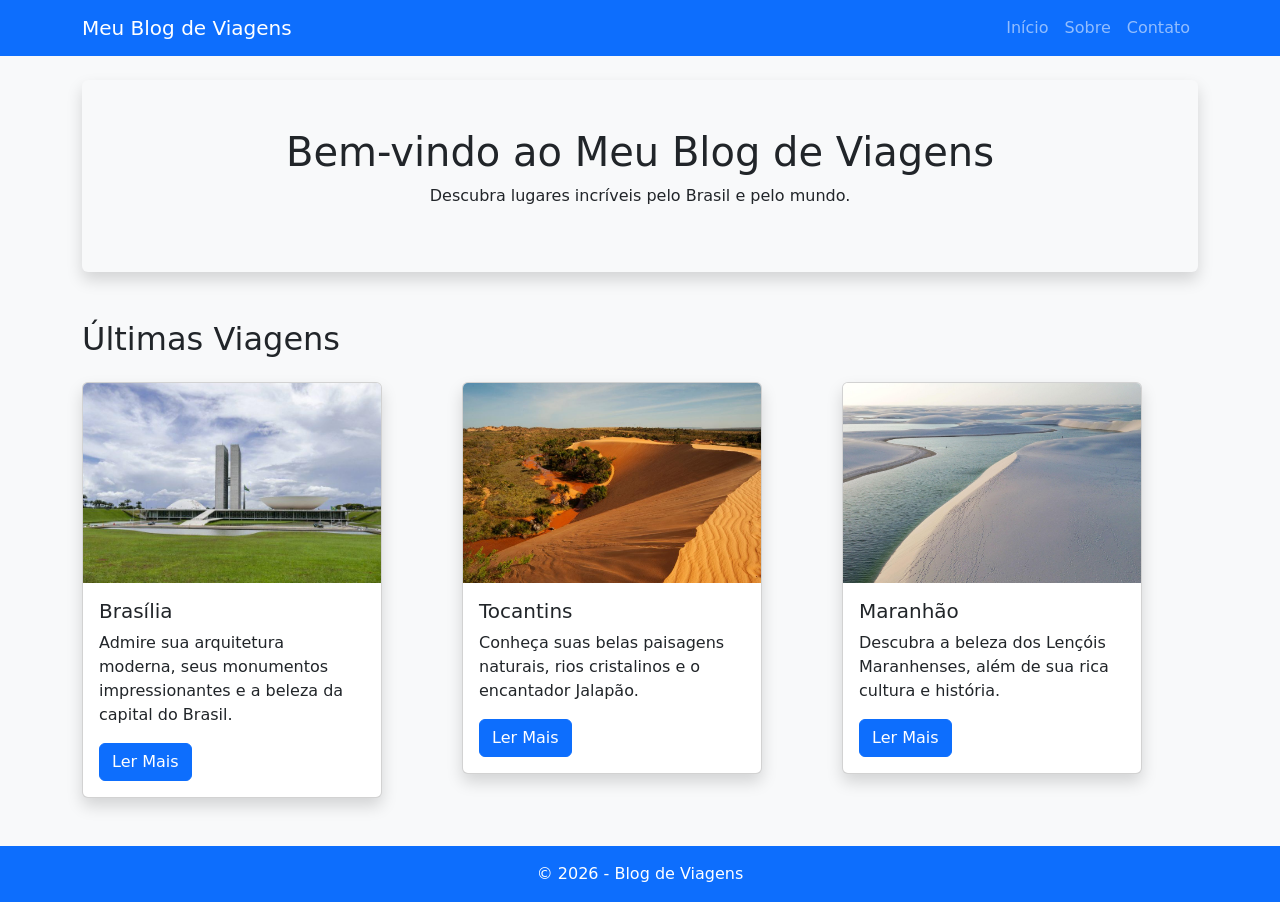
<file: index.html>
<!DOCTYPE html>
<html lang="pt-br">
<head>
    <meta charset="UTF-8">
    <meta name="viewport" content="width=device-width, initial-scale=1.0">
    <title>Blog de Viagens</title>

    <link href="https://cdn.jsdelivr.net/npm/bootstrap@5.3.3/dist/css/bootstrap.min.css" rel="stylesheet">

    <link rel="stylesheet" href="css/estilo.css">
</head>
<body>

    <!-- Menu de Navegação -->
    <nav class="navbar navbar-expand-lg navbar-dark bg-primary">
        <div class="container">
            <a class="navbar-brand" href="#">Meu Blog de Viagens</a>

            <button class="navbar-toggler" data-bs-toggle="collapse"
                data-bs-target="#menu">
                <span class="navbar-toggler-icon"></span>
            </button>

            <div class="collapse navbar-collapse" id="menu">
                <ul class="navbar-nav ms-auto">
                    <li class="nav-item">
                        <a class="nav-link" href="index.html">Início</a>
                    </li>

                    <li class="nav-item">
                        <a class="nav-link" href="sobre.html">Sobre</a>
                    </li>

                    <li class="nav-item">
                        <a class="nav-link" href="contato.html">Contato</a>
                    </li>
                </ul>
            </div>
        </div>
    </nav>

    <!-- Banner -->
    <div class="container mt-4">
        <div class="p-5 bg-light rounded shadow text-center">
            <h1>Bem-vindo ao Meu Blog de Viagens</h1>
            <p>Descubra lugares incríveis pelo Brasil e pelo mundo.</p>
        </div>
    </div>

    <!-- Artigos -->
    <div class="container mt-5">

        <h2 class="mb-4">Últimas Viagens</h2>

        <div class="row">

            <div class="col-md-4">
                <div class="card shadow">
                    <img src="img/Brasilia.jpg" class="card-img-top">

                    <div class="card-body">
                        <h5 class="card-title">Brasília</h5>

                        <p class="card-text">
                            Admire sua arquitetura moderna, seus monumentos impressionantes e a beleza da capital do Brasil.
                        </p>

                        <a href="Destinos/Brasilia.html" class="btn btn-primary">
                            Ler Mais
                        </a>
                    </div>
                </div>
            </div>

            <div class="col-md-4">
                <div class="card shadow">
                    <img src="img/Tocantins.jpg" class="card-img-top">

                    <div class="card-body">
                        <h5 class="card-title">Tocantins</h5>

                        <p class="card-text">
                            Conheça suas belas paisagens naturais, rios cristalinos e o encantador Jalapão.
                        </p>

                        <a href="Destinos/Tocantins.html" class="btn btn-primary">
                            Ler Mais
                        </a>
                    </div>
                </div>
            </div>

            <div class="col-md-4">
                <div class="card shadow">
                    <img src="img/Maranhão.jpg" class="card-img-top">

                    <div class="card-body">
                        <h5 class="card-title">Maranhão</h5>

                        <p class="card-text">
                            Descubra a beleza dos Lençóis Maranhenses, além de sua rica cultura e história.
                        </p>

                        <a href="Destinos/Maranhão.html" class="btn btn-primary">
                            Ler Mais
                        </a>
                    </div>
                </div>
            </div>

        </div>

    </div>

    <footer class="bg-primary text-white text-center mt-5 p-3">
        © 2026 - Blog de Viagens
    </footer>

    <script src="https://cdn.jsdelivr.net/npm/bootstrap@5.3.3/dist/js/bootstrap.bundle.min.js"></script>

</body>
</html>
</file>
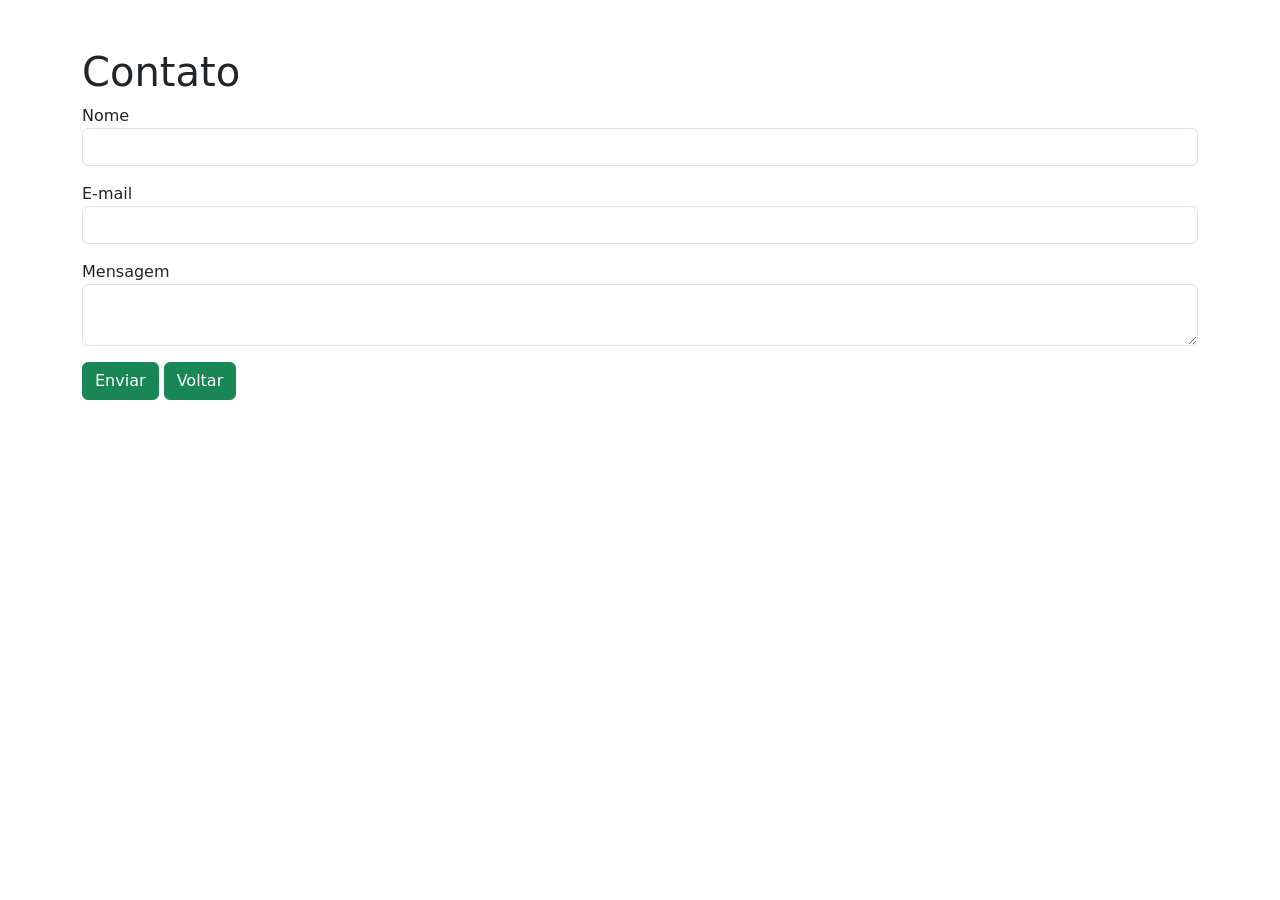
<file: contato.html>
<!DOCTYPE html>
<html lang="pt-BR">
<head>
<meta charset="UTF-8">
<title>Contato</title>

<link href="https://cdn.jsdelivr.net/npm/bootstrap@5.3.3/dist/css/bootstrap.min.css" rel="stylesheet">
</head>

<body>

<div class="container mt-5">

    <h1>Contato</h1>

    <form>

        <div class="mb-3">
            <label>Nome</label>
            <input type="text" class="form-control">
        </div>

        <div class="mb-3">
            <label>E-mail</label>
            <input type="email" class="form-control">
        </div>

        <div class="mb-3">
            <label>Mensagem</label>
            <textarea class="form-control"></textarea>
        </div>

        <button class="btn btn-success">
            Enviar
        </button>

        <a href="index.html" class="btn btn-success">
        Voltar
        </a>

    </form>

</div>

</body>
</html>
</file>
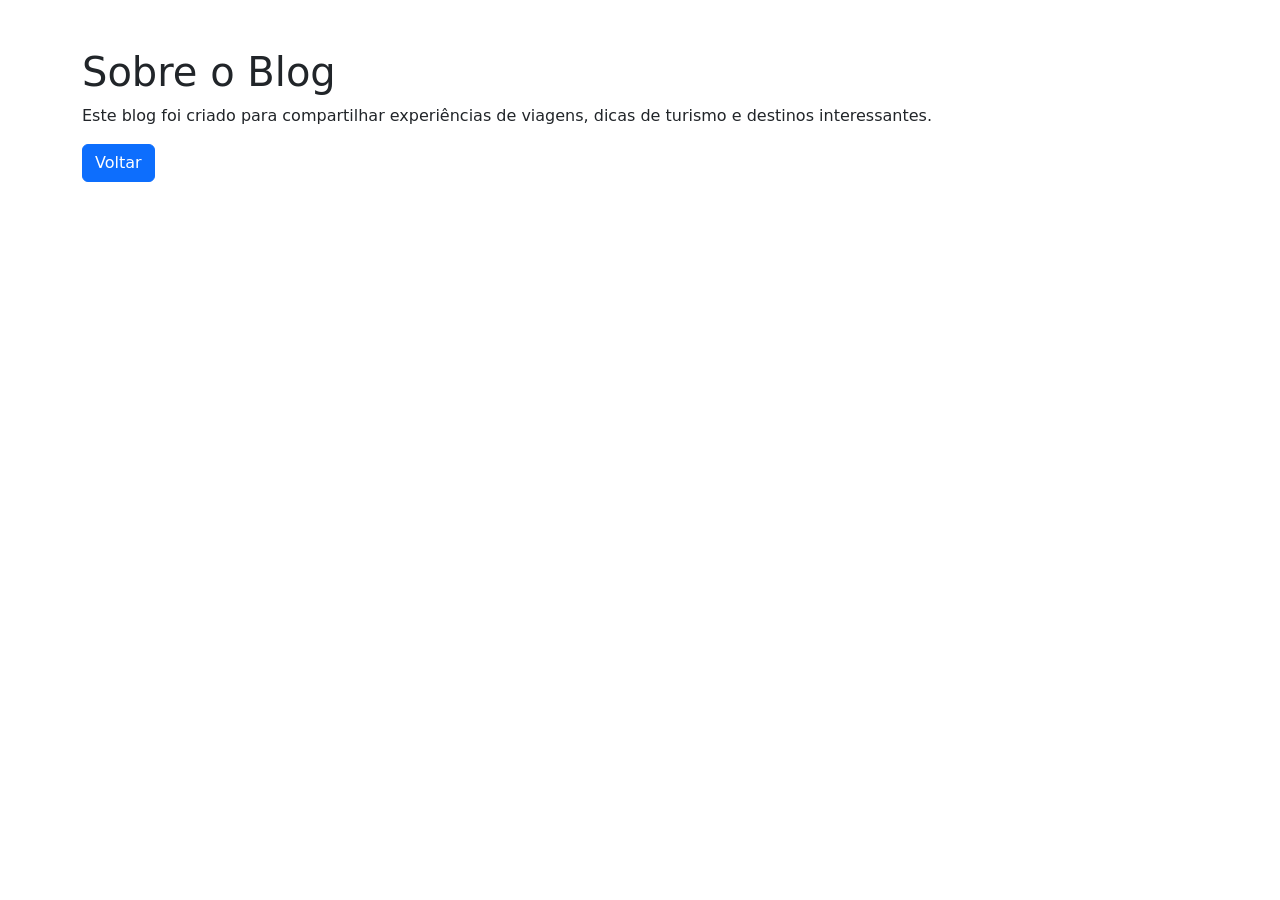
<file: sobre.html>
<!DOCTYPE html>
<html lang="pt-br">
<head>
<meta charset="UTF-8">
<title>Sobre</title>

<link href="https://cdn.jsdelivr.net/npm/bootstrap@5.3.3/dist/css/bootstrap.min.css" rel="stylesheet">
</head>

<body>

<div class="container mt-5">

    <h1>Sobre o Blog</h1>

    <p>
        Este blog foi criado para compartilhar experiências de viagens,
        dicas de turismo e destinos interessantes.
    </p>

    <a href="index.html" class="btn btn-primary">
        Voltar
    </a>

</div>

</body>
</html>
</file>
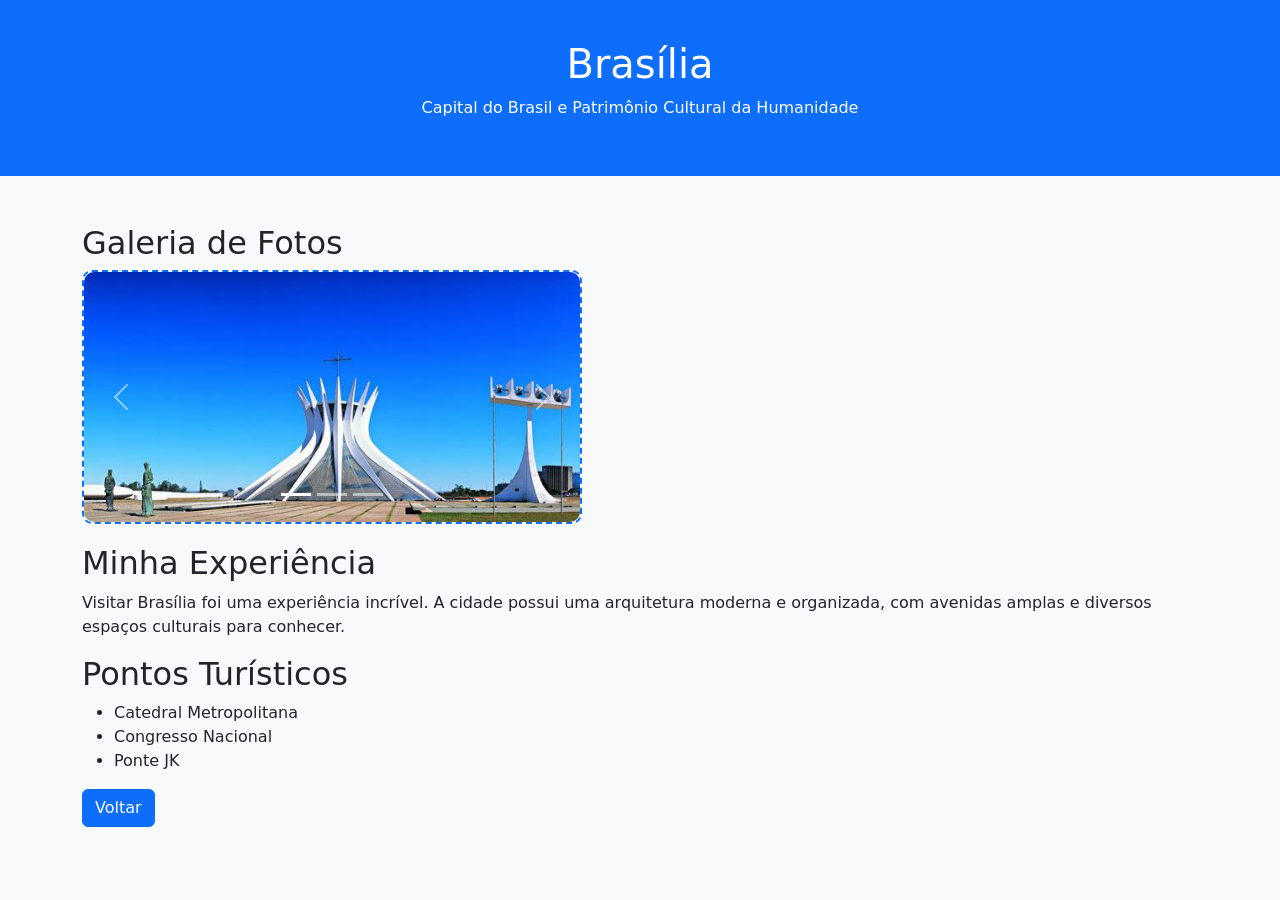
<file: Destinos/Brasilia.html>
<!DOCTYPE html>
<html lang="pt-br">
<head>
<meta charset="UTF-8">
<meta name="viewport" content="width=device-width, initial-scale=1">
<title>Brasília</title>

<link href="https://cdn.jsdelivr.net/npm/bootstrap@5.3.8/dist/css/bootstrap.min.css" rel="stylesheet" integrity="sha384-sRIl4kxILFvY47J16cr9ZwB07vP4J8+LH7qKQnuqkuIAvNWLzeN8tE5YBujZqJLB" crossorigin="anonymous">

<style>
    body{
        background-color:#f8f9fa;
    }
    .banner{
        background:#0d6efd;
        color:white;
        padding:40px;
        text-align:center;
    }
    img{
    width: 300px;
    height: 250px;
    border-radius:10px;
    object-fit: cover;
    }
    .img-box{
      height:254px;
      width:500px;
      border:2px dashed #0d6efd;
      border-radius:10px;
      margin-bottom:20px;
    }
</style>
</head>
<body>

<div class="banner">
    <h1>Brasília</h1>
    <p>Capital do Brasil e Patrimônio Cultural da Humanidade</p>
</div>

<div class="container my-5">

    <h2>Galeria de Fotos</h2>

        <div class="img-box">
    <div id="carouselExampleIndicators" class="carousel slide">
  <div class="carousel-indicators">
    <button type="button" data-bs-target="#carouselExampleIndicators" data-bs-slide-to="0" class="active" aria-current="true" aria-label="Slide 1"></button>
    <button type="button" data-bs-target="#carouselExampleIndicators" data-bs-slide-to="1" aria-label="Slide 2"></button>
    <button type="button" data-bs-target="#carouselExampleIndicators" data-bs-slide-to="2" aria-label="Slide 3"></button>
  </div>
  <div class="carousel-inner">
    <div class="carousel-item active">
      <img src="../img/Brasilia/Catedral Metropolitana.jpg" class="d-block w-100" alt="Catedral Metropolitana">
    </div>
    <div class="carousel-item">
      <img src="../img/Brasilia/Congresso Nacional.jpg" class="d-block w-100" alt="Congresso Nacional">
    </div>
    <div class="carousel-item">
      <img src="../img/Brasilia/Ponte JK.jpg" class="d-block w-100" alt="Ponte JK">
    </div>
  </div>
  <button class="carousel-control-prev" type="button" data-bs-target="#carouselExampleIndicators" data-bs-slide="prev">
    <span class="carousel-control-prev-icon" aria-hidden="true"></span>
    <span class="visually-hidden">Previous</span>
  </button>
  <button class="carousel-control-next" type="button" data-bs-target="#carouselExampleIndicators" data-bs-slide="next">
    <span class="carousel-control-next-icon" aria-hidden="true"></span>
    <span class="visually-hidden">Next</span>
  </button>
</div>

        </div>

    <h2>Minha Experiência</h2>
    <p>
        Visitar Brasília foi uma experiência incrível. A cidade possui uma arquitetura moderna e
        organizada, com avenidas amplas e diversos espaços culturais para conhecer.
    </p>

    <h2>Pontos Turísticos</h2>
    <ul>
        <li>Catedral Metropolitana</li>
        <li>Congresso Nacional</li>
        <li>Ponte JK</li>
    </ul>

    <a href="../index.html" class="btn btn-primary">
        Voltar
    </a>
</div>

<script src="https://cdn.jsdelivr.net/npm/bootstrap@5.3.8/dist/js/bootstrap.bundle.min.js" integrity="sha384-FKyoEForCGlyvwx9Hj09JcYn3nv7wiPVlz7YYwJrWVcXK/BmnVDxM+D2scQbITxI" crossorigin="anonymous"></script>

</body>
</html>
</file>
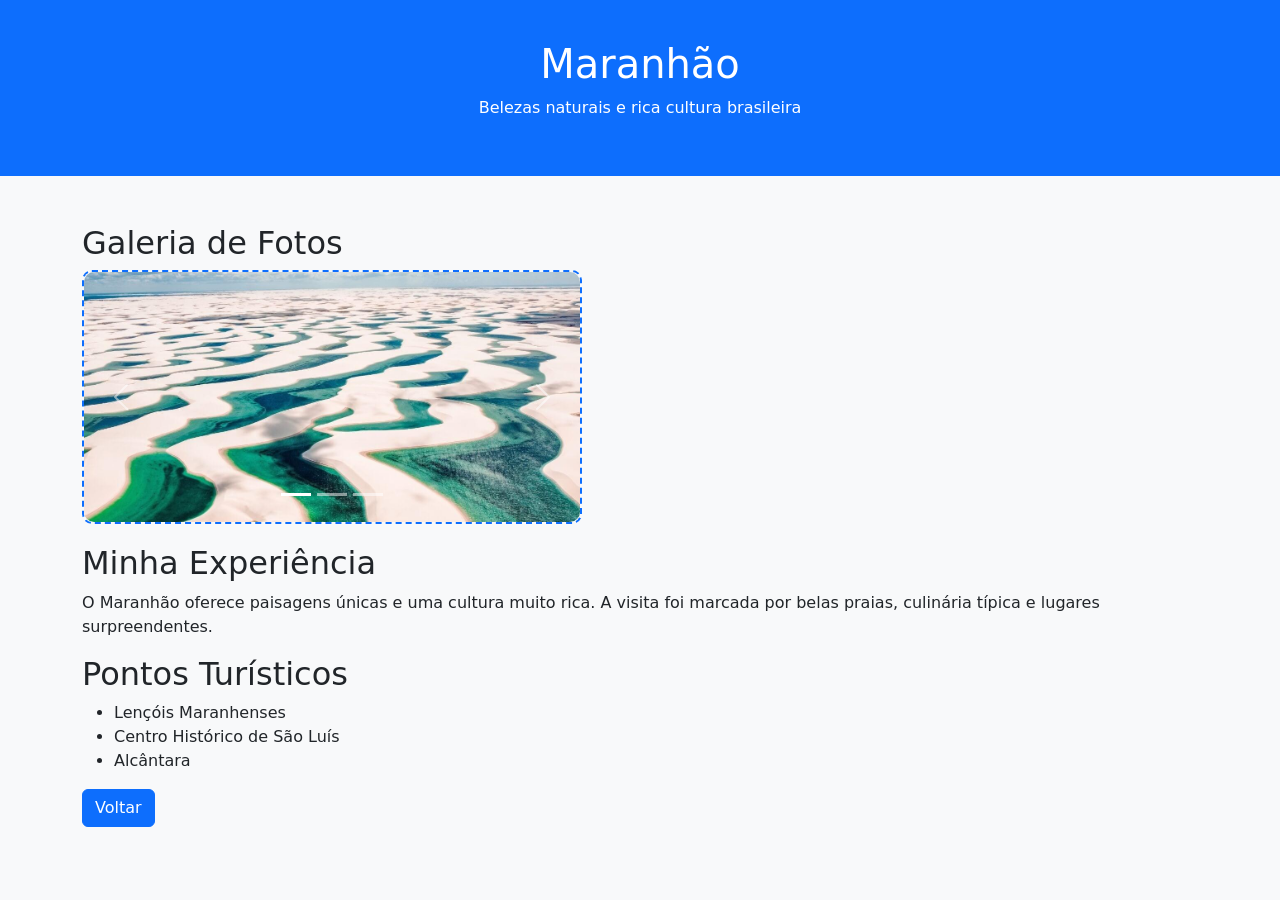
<file: Destinos/Maranhão.html>
<!DOCTYPE html>
<html lang="pt-br">
<head>
<meta charset="UTF-8">
<meta name="viewport" content="width=device-width, initial-scale=1">
<title>Maranhão</title>

<link href="https://cdn.jsdelivr.net/npm/bootstrap@5.3.8/dist/css/bootstrap.min.css" rel="stylesheet" integrity="sha384-sRIl4kxILFvY47J16cr9ZwB07vP4J8+LH7qKQnuqkuIAvNWLzeN8tE5YBujZqJLB" crossorigin="anonymous">

<style>
    body{
        background:#f8f9fa;
    }
    .banner{
        background:#0d6efd;
        color:white;
        padding:40px;
        text-align:center;
    }
    img{
    width: 300px;
    height: 250px;
    border-radius:10px;
    object-fit: cover;
    }
    .img-box{
        height:254px;
        width:500px;
        border:2px dashed #0d6efd;
        border-radius:10px;
        margin-bottom:20px;
    }
</style>
</head>
<body>

<div class="banner">
    <h1>Maranhão</h1>
    <p>Belezas naturais e rica cultura brasileira</p>
</div>

<div class="container my-5">

    <h2>Galeria de Fotos</h2>

        <div class="img-box">
    <div id="carouselExampleIndicators" class="carousel slide">
  <div class="carousel-indicators">
    <button type="button" data-bs-target="#carouselExampleIndicators" data-bs-slide-to="0" class="active" aria-current="true" aria-label="Slide 1"></button>
    <button type="button" data-bs-target="#carouselExampleIndicators" data-bs-slide-to="1" aria-label="Slide 2"></button>
    <button type="button" data-bs-target="#carouselExampleIndicators" data-bs-slide-to="2" aria-label="Slide 3"></button>
  </div>
  <div class="carousel-inner">
    <div class="carousel-item active">
      <img src="../img/Maranhão/Lençóis Maranhenses.jpg" class="d-block w-100" alt="Lençóis Maranhenses">
    </div>
    <div class="carousel-item">
      <img src="../img/Maranhão/Centro historico sao luis.jpg" class="d-block w-100" alt="Centro Histórico de São Luís">
    </div>
    <div class="carousel-item">
      <img src="../img/Maranhão/Alcântara.jpg" class="d-block w-100" alt="Alcântara">
    </div>
  </div>
  <button class="carousel-control-prev" type="button" data-bs-target="#carouselExampleIndicators" data-bs-slide="prev">
    <span class="carousel-control-prev-icon" aria-hidden="true"></span>
    <span class="visually-hidden">Previous</span>
  </button>
  <button class="carousel-control-next" type="button" data-bs-target="#carouselExampleIndicators" data-bs-slide="next">
    <span class="carousel-control-next-icon" aria-hidden="true"></span>
    <span class="visually-hidden">Next</span>
  </button>
</div>

        </div>

    <h2>Minha Experiência</h2>
    <p>
        O Maranhão oferece paisagens únicas e uma cultura muito rica. A visita foi marcada
        por belas praias, culinária típica e lugares surpreendentes.
    </p>

    <h2>Pontos Turísticos</h2>
    <ul>
        <li>Lençóis Maranhenses</li>
        <li>Centro Histórico de São Luís</li>
        <li>Alcântara</li>
    </ul>

    <a href="../index.html" class="btn btn-primary">
        Voltar
    </a>

</div>

<script src="https://cdn.jsdelivr.net/npm/bootstrap@5.3.8/dist/js/bootstrap.bundle.min.js" integrity="sha384-FKyoEForCGlyvwx9Hj09JcYn3nv7wiPVlz7YYwJrWVcXK/BmnVDxM+D2scQbITxI" crossorigin="anonymous"></script>

</body>
</html>
</file>
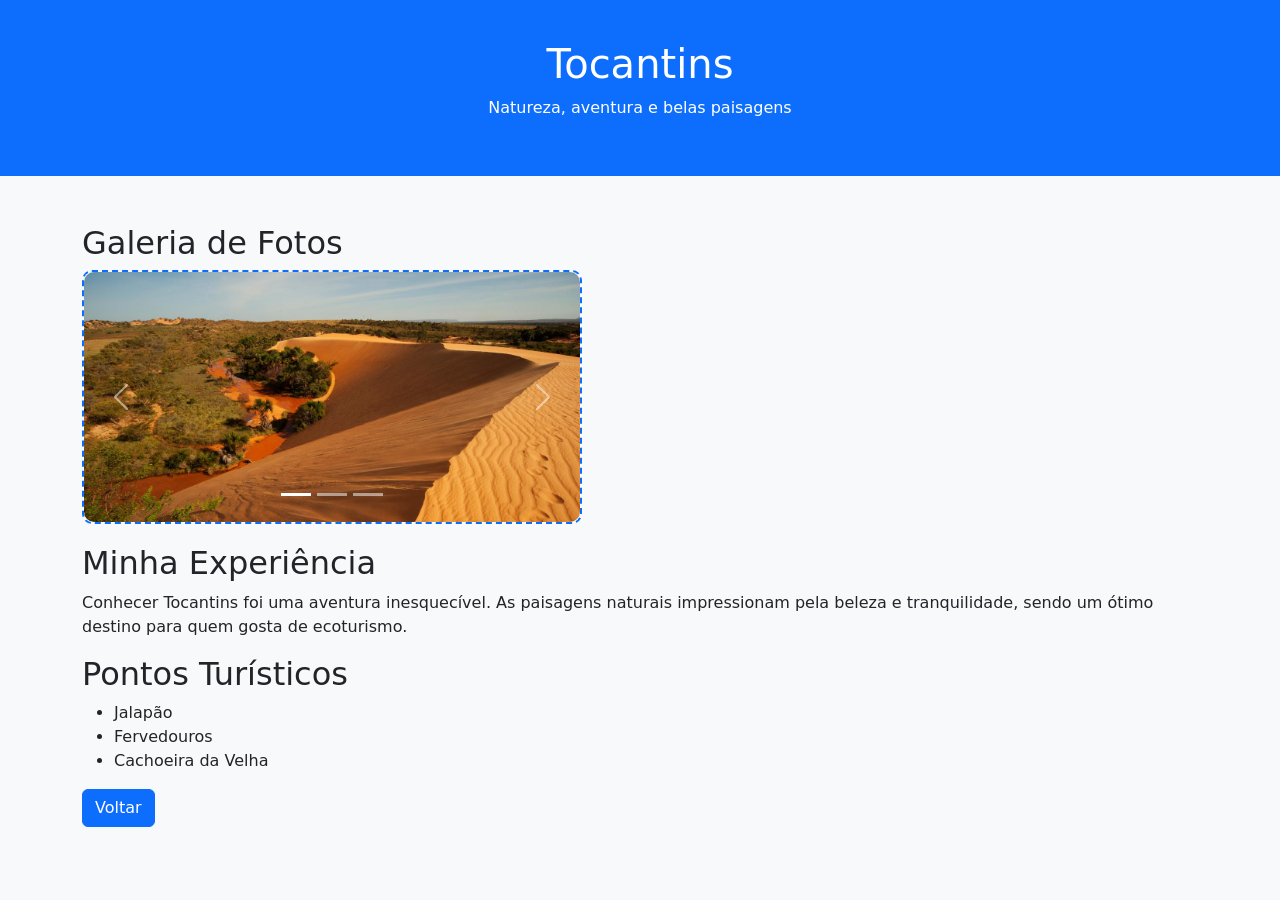
<file: Destinos/Tocantins.html>
<!DOCTYPE html>
<html lang="pt-br">
<head>
<meta charset="UTF-8">
<meta name="viewport" content="width=device-width, initial-scale=1">
<title>Tocantins</title>

<link href="https://cdn.jsdelivr.net/npm/bootstrap@5.3.8/dist/css/bootstrap.min.css" rel="stylesheet" integrity="sha384-sRIl4kxILFvY47J16cr9ZwB07vP4J8+LH7qKQnuqkuIAvNWLzeN8tE5YBujZqJLB" crossorigin="anonymous">

<style>
    body{
        background:#f8f9fa;
    }
    .banner{
        background:#0d6efd;
        color:white;
        padding:40px;
        text-align:center;
    }
    img{
        width: 300px;
        height: 250px;
        border-radius:10px;
        object-fit: cover;
    }
    .img-box{
        height:254px;
        width:500px;
        border:2px dashed #0d6efd;
        border-radius:10px;
        margin-bottom:20px;
    }
</style>
</head>
<body>

<div class="banner">
    <h1>Tocantins</h1>
    <p>Natureza, aventura e belas paisagens</p>
</div>

<div class="container my-5">

    <h2>Galeria de Fotos</h2>

    <div class="img-box">
    <div id="carouselTocantins" class="carousel slide" data-bs-ride="carousel">

        <div class="carousel-indicators">
            <button type="button" data-bs-target="#carouselTocantins" data-bs-slide-to="0" class="active"></button>
            <button type="button" data-bs-target="#carouselTocantins" data-bs-slide-to="1"></button>
            <button type="button" data-bs-target="#carouselTocantins" data-bs-slide-to="2"></button>
        </div>

        <div class="carousel-inner">

            <div class="carousel-item active">
                <img src="../img/Tocantins/Jalapão.jpg" class="d-block w-100" alt="Jalapão">
            </div>

            <div class="carousel-item">
                <img src="../img/Tocantins/Fervedouros.jpg" class="d-block w-100" alt="Fervedouros">
            </div>

            <div class="carousel-item">
                <img src="../img/Tocantins/Cachoeira da Velha.jpg" class="d-block w-100" alt="Cachoeira da Velha">
            </div>

        </div>

        <button class="carousel-control-prev" type="button" data-bs-target="#carouselTocantins" data-bs-slide="prev">
            <span class="carousel-control-prev-icon"></span>
        </button>

        <button class="carousel-control-next" type="button" data-bs-target="#carouselTocantins" data-bs-slide="next">
            <span class="carousel-control-next-icon"></span>
        </button>

    </div>

    </div>

    <h2>Minha Experiência</h2>
    <p>
        Conhecer Tocantins foi uma aventura inesquecível. As paisagens naturais impressionam
        pela beleza e tranquilidade, sendo um ótimo destino para quem gosta de ecoturismo.
    </p>

    <h2>Pontos Turísticos</h2>
    <ul>
        <li>Jalapão</li>
        <li>Fervedouros</li>
        <li>Cachoeira da Velha</li>
    </ul>

    <a href="../index.html" class="btn btn-primary">
        Voltar
    </a>

</div>

<script src="https://cdn.jsdelivr.net/npm/bootstrap@5.3.8/dist/js/bootstrap.bundle.min.js" integrity="sha384-FKyoEForCGlyvwx9Hj09JcYn3nv7wiPVlz7YYwJrWVcXK/BmnVDxM+D2scQbITxI" crossorigin="anonymous"></script>

</body>
</html>
</file>
<file: css/estilo.css>
body {
    background-color: #f8f9fa;
}

.card {
    transition: 0.3s;
    width: 300px;
    display: flex;
    flex-direction: column;
}

.card img{
    width: 100%;
    height: 200px;
    object-fit: cover;
}

.card:hover {
    transform: scale(1.03);
}

footer {
    margin-top: 50px;
}
</file>
